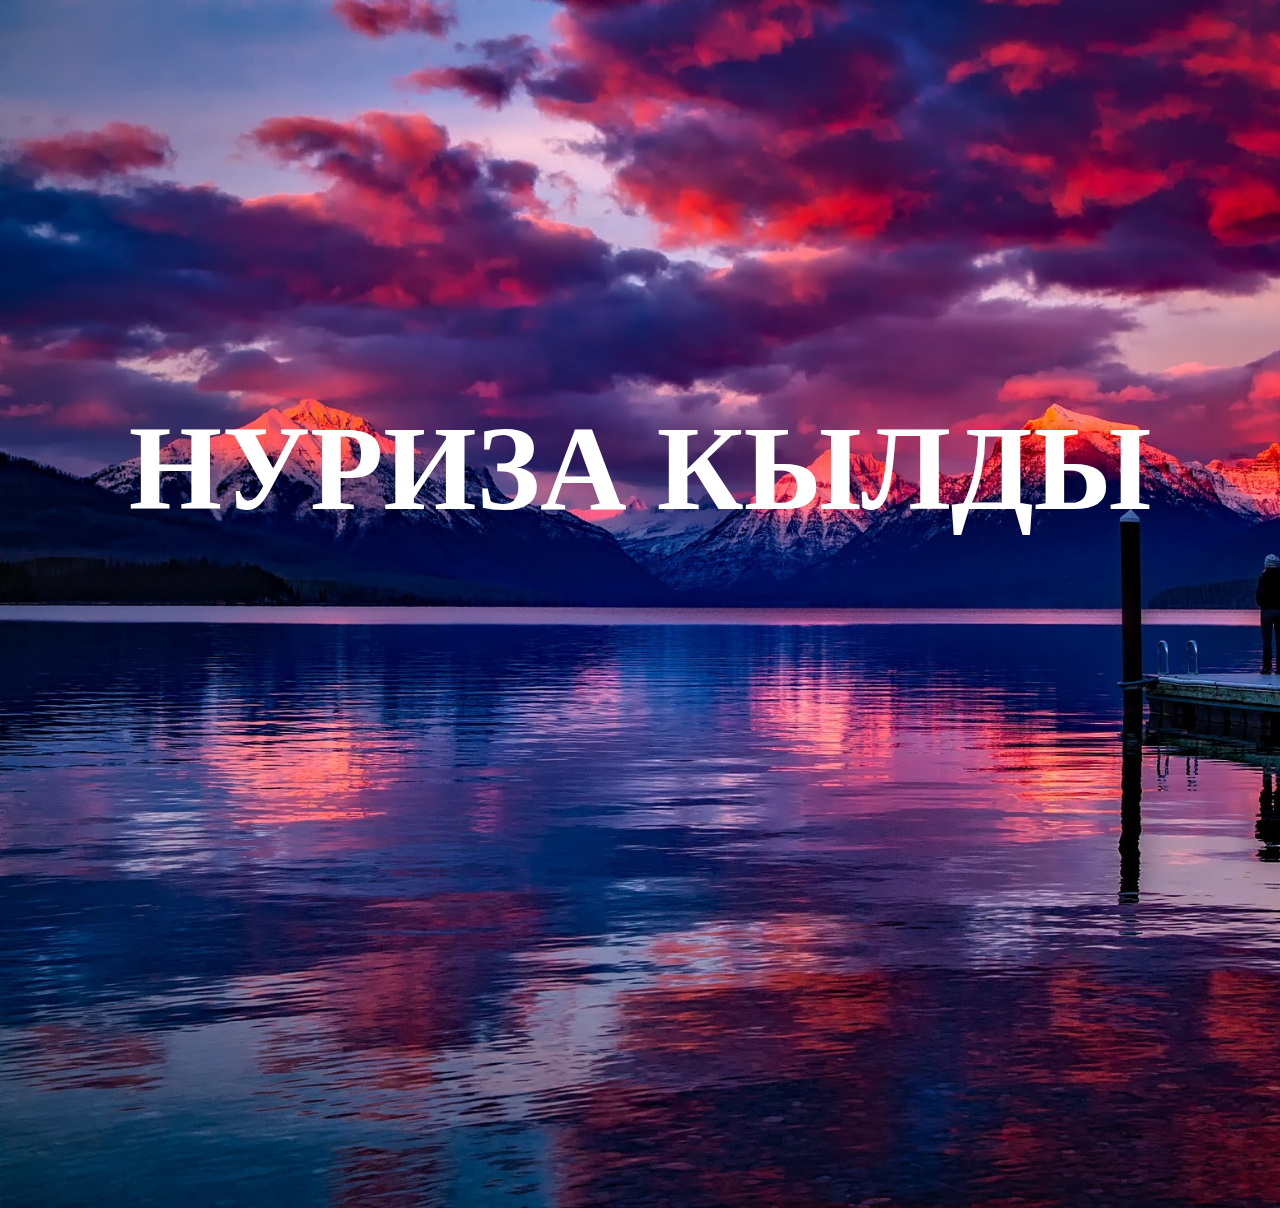
<file: order/nuriza.html>
<!DOCTYPE html>
<html lang="en">
<head>
  <meta charset="UTF-8">
  <meta http-equiv="X-UA-Compatible" content="IE=edge">
  <meta name="viewport" content="width=device-width, initial-scale=1.0">
  <link rel="stylesheet" href="./nuriza.css">
  <title>Document</title>
</head>
<body>
  <h1>НУРИЗА КЫЛДЫ</h1>
</body>
</html>
</file>
<file: order/nuriza.css>
body{
background-image: url(..//order/background.jpg);
  background-repeat: no-repeat;
  background-size: cover;
  height: 800px;
}

h1{
  font-weight: 700;
  font-size: 120px;
  text-align: center;
  margin-top: 400px;
  color: #fff;
}
</file>
